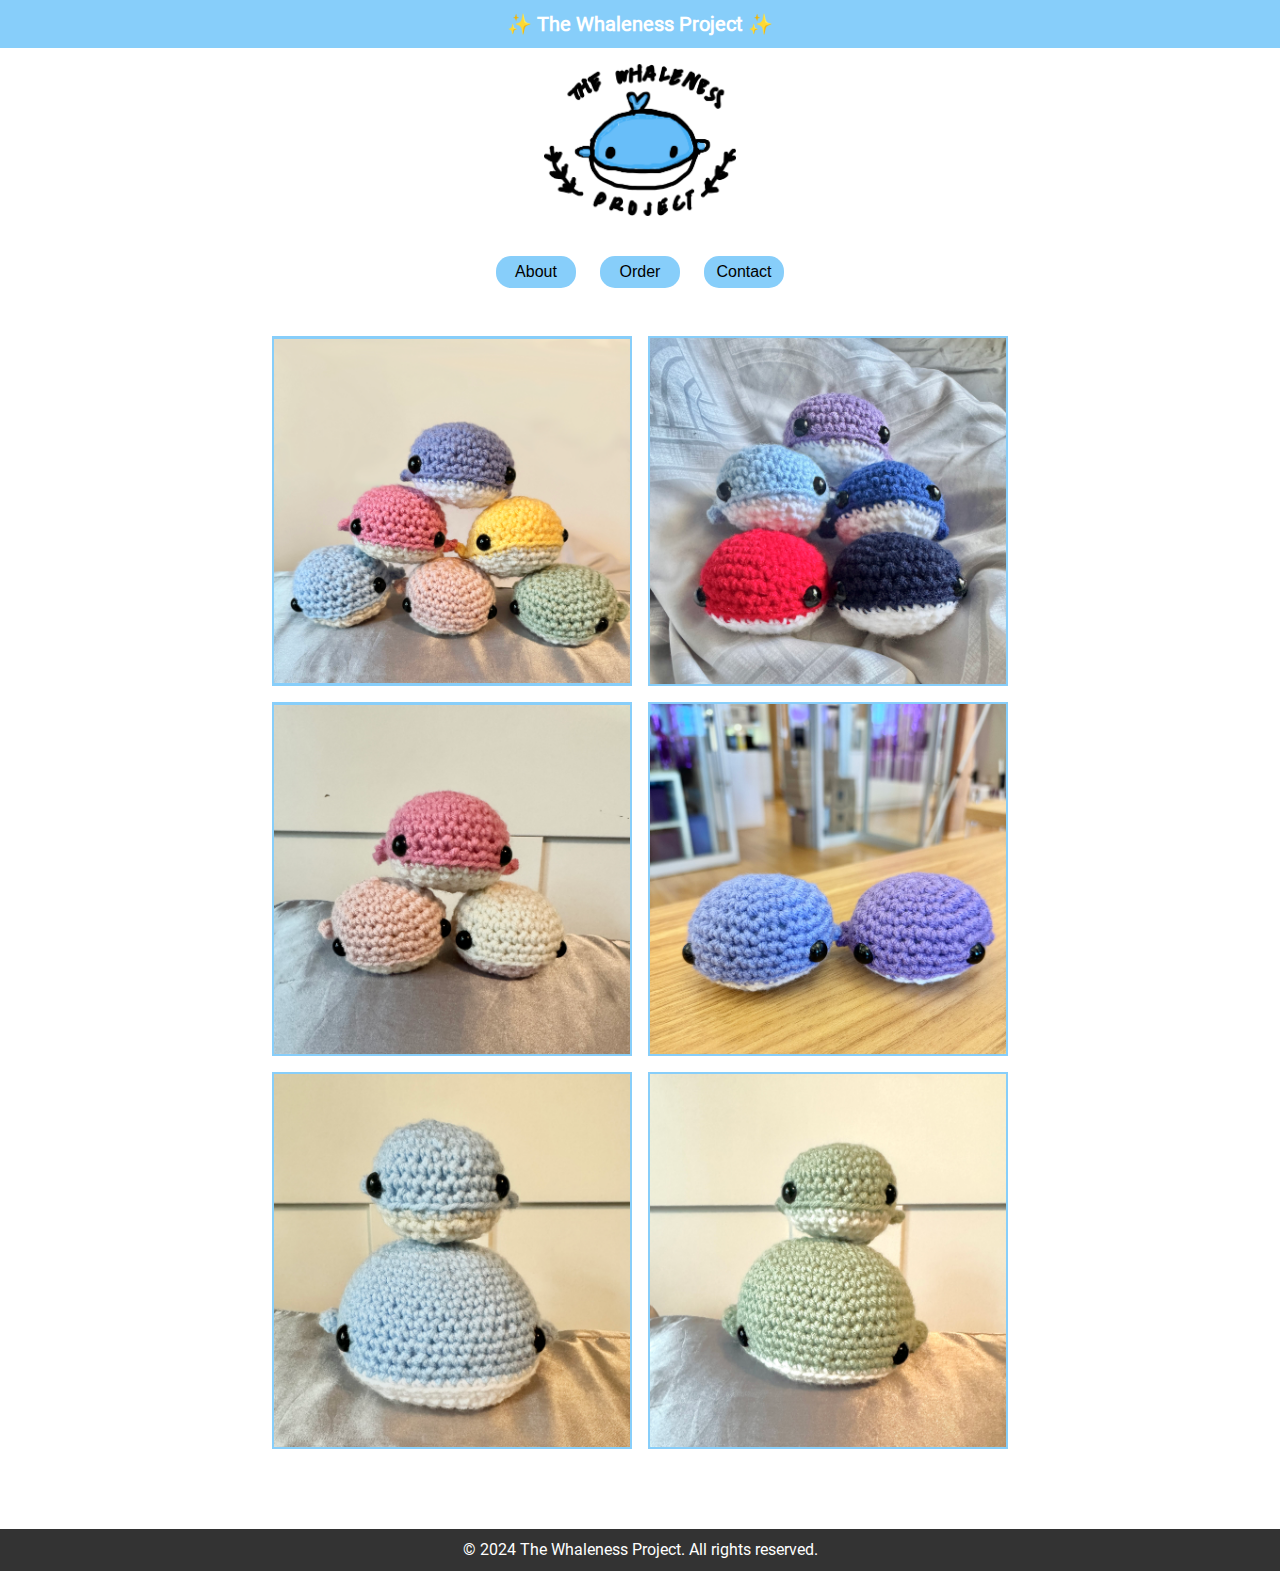
<file: index.html>
<!DOCTYPE html>
<html lang="en">

<head>
    <meta charset="UTF-8">
    <meta name="viewport" content="width=device-width, initial-scale=1.0">
    <title>The Whaleness Project</title>
    <link rel="stylesheet" href="styles.css">
</head>

<body>
    <div class="container">
        <header class="header">
            <h1>✨ The Whaleness Project ✨</h1>
        </header>
        <aside class="sidebar-left"></aside>
        <main class="main">
            <img src="assets/thewhalenessproject.png" alt="Logo" class="main-logo">
            <div class="button-container">
                <button onclick="location.href=`about.html`">About</button>
                <button onclick="location.href=`order.html`">Order</button>
                <button onclick="location.href=`contact.html`">Contact</button>
            </div>
            <div class="gallery">
                <div class="gallery-item">
                    <a href="https://www.instagram.com/thewhalenessproject/" target="_blank" class="gallery-image-link">
                        <img src="assets/image1.jpg" alt="Gallery Image 1" class="gallery-image">
                    </a>
                </div>
                <div class="gallery-item">
                    <a href="https://www.instagram.com/thewhalenessproject/" target="_blank" class="gallery-image-link">
                        <img src="assets/image2.jpg" alt="Gallery Image 2" class="gallery-image">
                    </a>
                </div>
                <div class="gallery-item">
                    <a href="https://www.instagram.com/thewhalenessproject/" target="_blank" class="gallery-image-link">
                        <img src="assets/image3.jpg" alt="Gallery Image 3" class="gallery-image">
                    </a>
                </div>
                <div class="gallery-item">
                    <a href="https://www.instagram.com/thewhalenessproject/" target="_blank" class="gallery-image-link">
                        <img src="assets/image4.jpg" alt="Gallery Image 4" class="gallery-image">
                    </a>
                </div>
                <div class="gallery-item">
                    <a href="https://www.instagram.com/thewhalenessproject/" target="_blank" class="gallery-image-link">
                        <img src="assets/image5.jpg" alt="Gallery Image 5" class="gallery-image">
                    </a>
                </div>
                <div class="gallery-item">
                    <a href="https://www.instagram.com/thewhalenessproject/" target="_blank" class="gallery-image-link">
                        <img src="assets/image6.jpg" alt="Gallery Image 6" class="gallery-image">
                    </a>
                </div>
            </div>
        </main>
        <aside class="sidebar-right"></aside>
        <footer class="footer">
            <p>&copy; 2024 The Whaleness Project. All rights reserved.</p>
        </footer>
    </div>
</body>

</html>
</file>
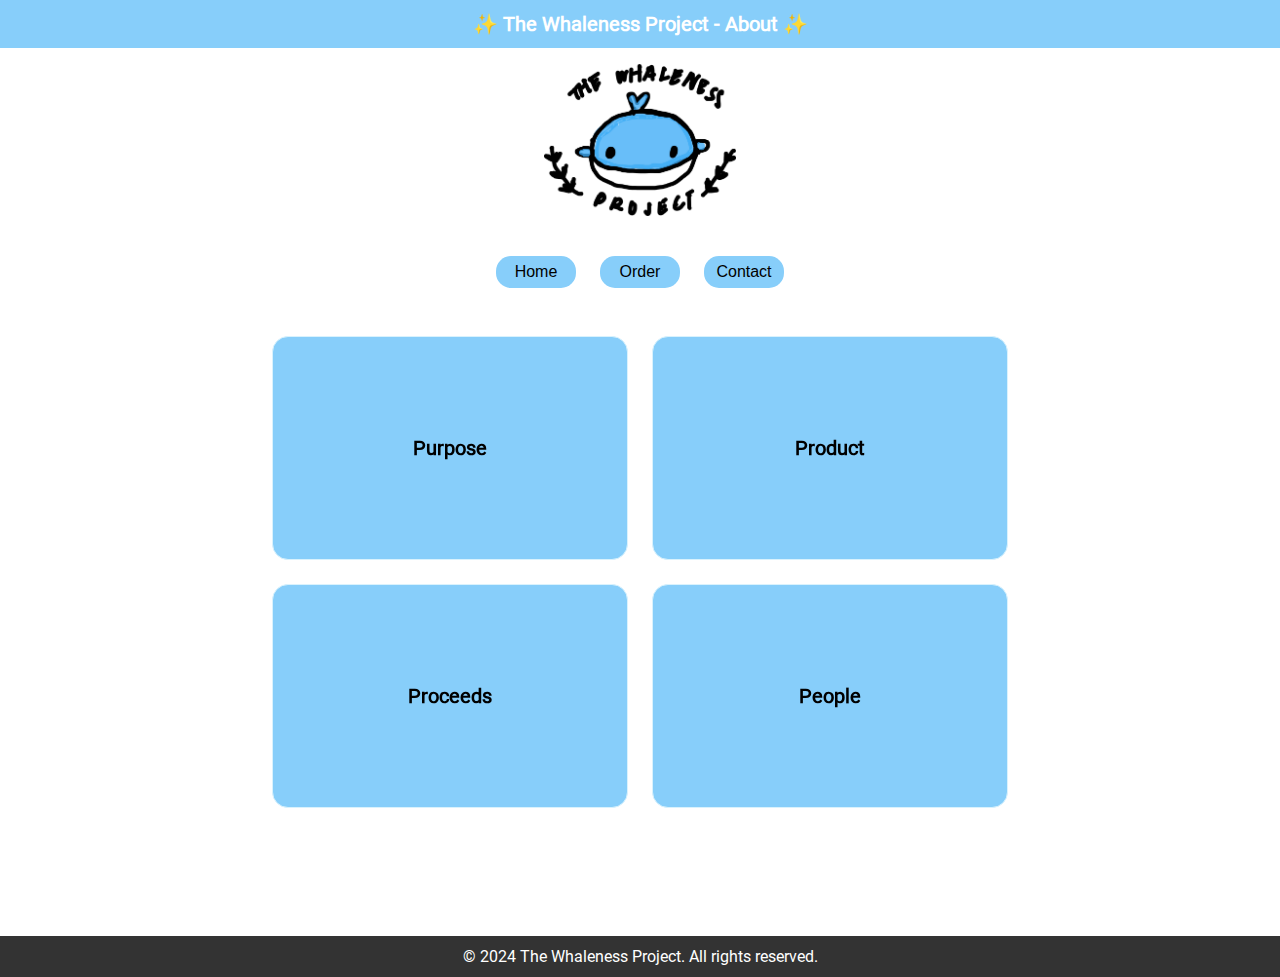
<file: about.html>
<!DOCTYPE html>
<html lang="en">

<head>
    <meta charset="UTF-8">
    <meta name="viewport" content="width=device-width, initial-scale=1.0">
    <title>About - The Whaleness Project</title>
    <link rel="stylesheet" href="styles.css">
</head>

<body>
    <div class="container">
        <header class="header">
            <h1>✨ The Whaleness Project - About ✨</h1>
        </header>
        <aside class="sidebar-left"></aside>
        <main class="main">
            <img src="assets/thewhalenessproject.png" alt="Logo" class="main-logo">
            <div class="button-container">
                <button onclick="location.href=`index.html`">Home</button>
                <button onclick="location.href='order.html'">Order</button>
                <button onclick="location.href=`contact.html`">Contact</button>
            </div>
            <div class="about-container">
                <div class="about-item" id="purpose">
                    <div class="front">Purpose</div>
                    <div class="back"><b>Purpose</b> To promote mental wellness through fundraising for mental health resources from proceeds. </div>
                </div>
                <div class="about-item" id="product">
                    <div class="front">Product</div>
                    <div class="back"><b>Product</b> Hand crafted crochet whales made with love and care in two sizes and various colours. See Order for more! </div>
                </div>
                <div class="about-item" id="proceeds">
                    <div class="front">Proceeds</div>
                    <div class="back"><b>Proceeds</b> All proceeds earned from the sale of crocheted whales will be donated to CAMH.</div>
                </div>
                <div class="about-item" id="people">
                    <div class="front">People</div>
                    <div class="back"><b>People</b> Each crochet whale is made by Catharine in honour and memory of Tony Bui.</div>
                </div>
            </div>
        </main>
        <aside class="sidebar-right"></aside>
        <footer class="footer">
            <p>&copy; 2024 The Whaleness Project. All rights reserved.</p>
        </footer>
        <script src="script.js"></script>
    </div>
</body>

</html>
</file>
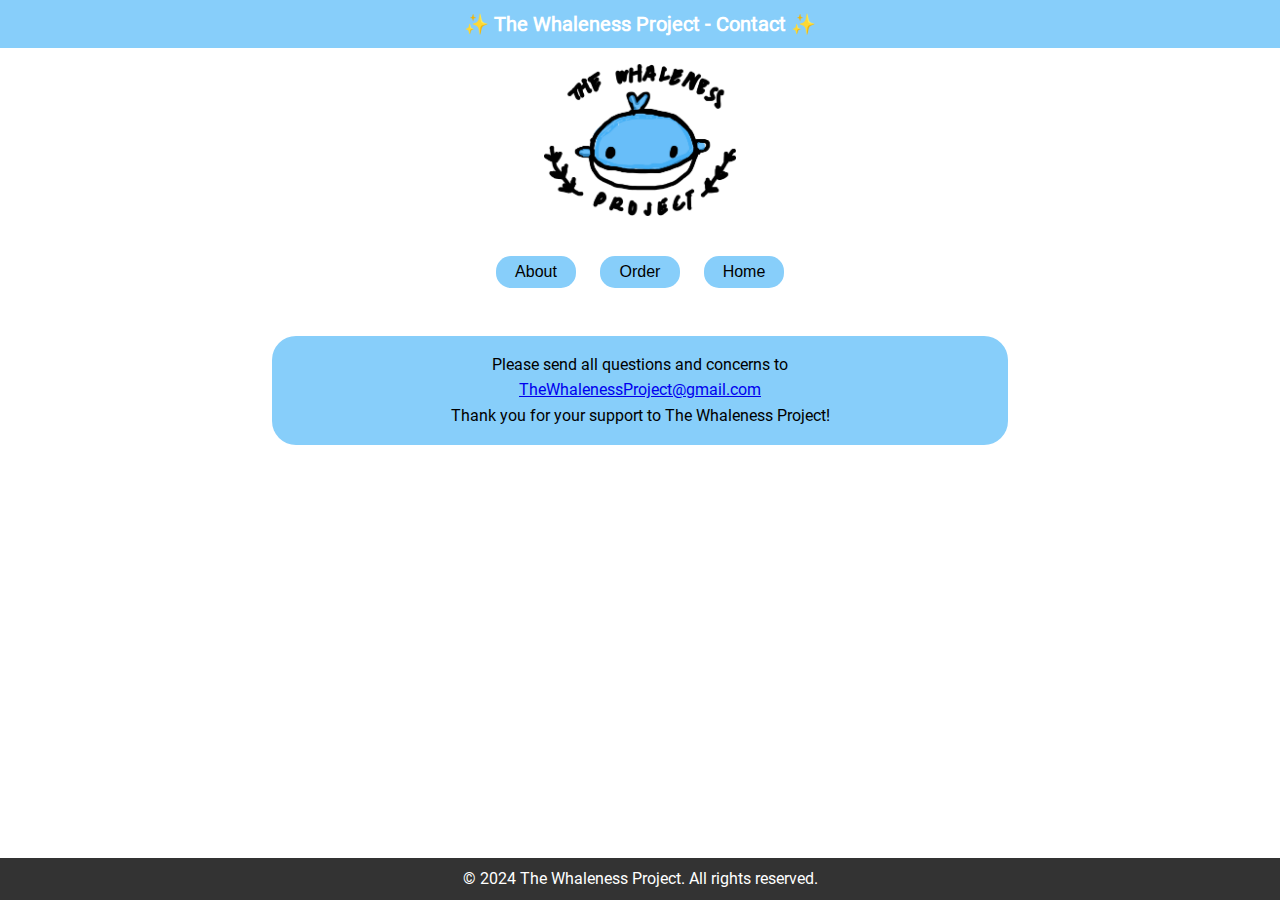
<file: contact.html>
<!DOCTYPE html>
<html lang="en">

<head>
    <meta charset="UTF-8">
    <meta name="viewport" content="width=device-width, initial-scale=1.0">
    <title>Contact - The Whaleness Project</title>
    <link rel="stylesheet" href="styles.css">
</head>

<body>
    <div class="container">
        <header class="header">
            <h1>✨ The Whaleness Project - Contact ✨</h1>
        </header>
        <aside class="sidebar-left"></aside>
        <main class="main">
            <img src="assets/thewhalenessproject.png" alt="Logo" class="main-logo">
            <div class="button-container">
                <button onclick="location.href=`about.html`">About</button>
                <button onclick="location.href='order.html'">Order</button>
                <button onclick="location.href=`index.html`">Home</button>
            </div>
            <div class="contact-container">
                <p>Please send all questions and concerns to</p>
                <p><a href="mailto: thewhalenessproject@gmail.com" class="email-link">TheWhalenessProject@gmail.com</a>
                </p>
                <p>Thank you for your support to The Whaleness Project!</p>
            </div>
        </main>
        <aside class="sidebar-right"></aside>
        <footer class="footer">
            <p>&copy; 2024 The Whaleness Project. All rights reserved.</p>
        </footer>
    </div>
</body>

</html>
</file>
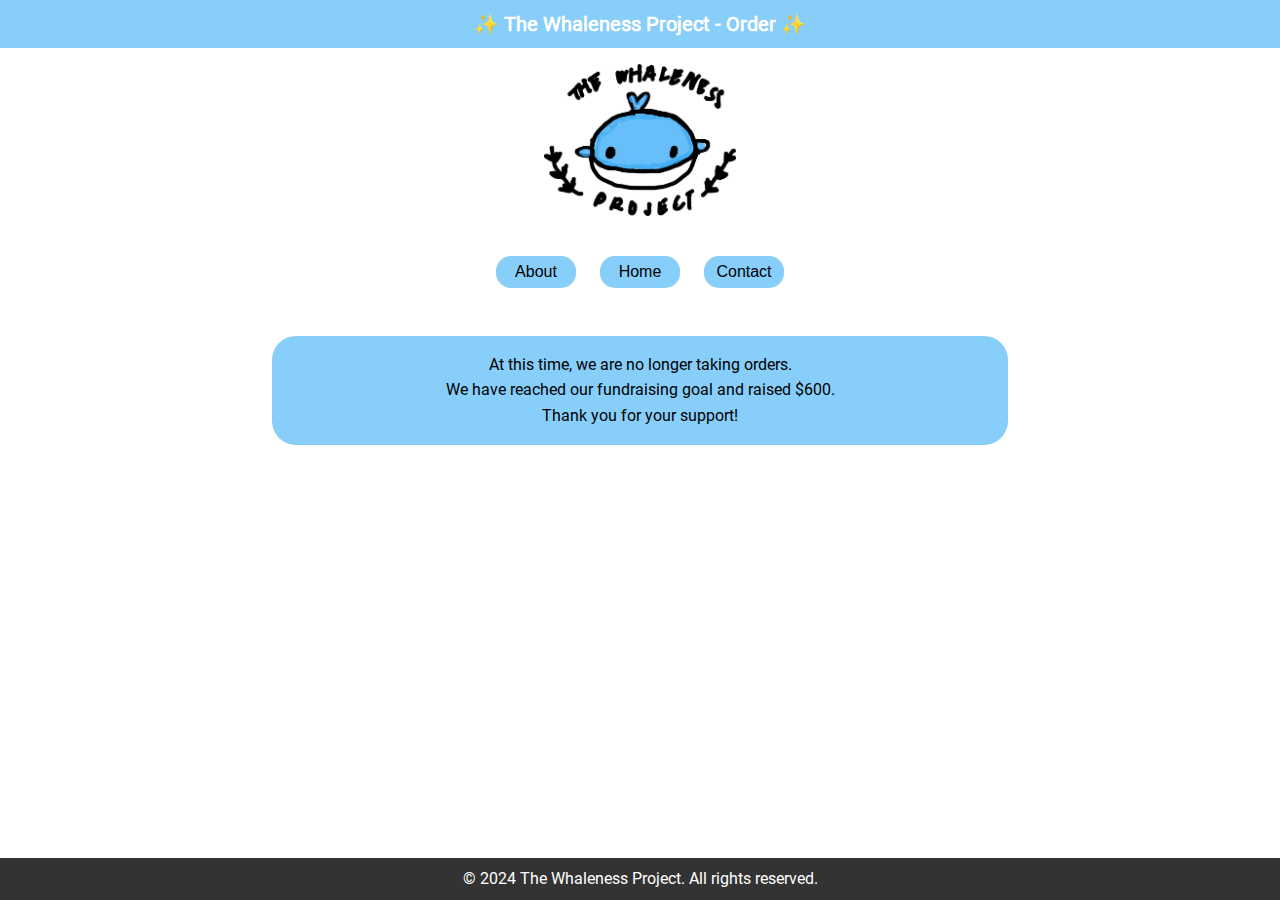
<file: order.html>
<!DOCTYPE html>
<html lang="en">

<head>
    <meta charset="UTF-8">
    <meta name="viewport" content="width=device-width, initial-scale=1.0">
    <title>Order - The Whaleness Project</title>
    <link rel="stylesheet" href="styles.css">
</head>

<body>
    <div class="container">
        <header class="header">
            <h1>✨ The Whaleness Project - Order ✨</h1>
        </header>
        <aside class="sidebar-left"></aside>
        <main class="main">
            <img src="assets/thewhalenessproject.png" alt="Logo" class="main-logo">
            <div class="button-container">
                <button onclick="location.href=`about.html`">About</button>
                <button onclick="location.href='index.html'">Home</button>
                <button onclick="location.href=`contact.html`">Contact</button>
            </div>
            <div class="contact-container">
                <p>At this time, we are no longer taking orders.</p>
                <p>We have reached our fundraising goal and raised $600.</p>
                <p>Thank you for your support!</p>
            </div>
            <!-- <div class="google-form">
                <iframe
                    src=""
                    width="100%" height="1700" frameborder="0" marginheight="0" marginwidth="0"
                    onload="window.scrollTo({top: 100,left: 0,behavior: 'smooth'})">Loading…
                </iframe> 
            </div> -->
        </main>
        <aside class="sidebar-right"></aside>
        <footer class="footer">
            <p>&copy; 2024 The Whaleness Project. All rights reserved.</p>
        </footer>
    </div>
</body>

</html>
</file>
<file: styles.css>
@font-face {
    font-family: roboto;
    src: url(assets/Roboto-Regular.ttf);
}

:root {
    --primary: #87cefa;
    --secondary: #d9f2fd;
    --white: #ffffff;
    --black: #000000;
}

/* Basic Reset */
* {
    margin: 0;
    padding: 0;
    box-sizing: border-box;
}

body {
    font-family: roboto, Arial, sans-serif;
    background-color: var(--white);
    color: var(--black);
    line-height: 1.6;
}

/* Container Grid */
.container {
    display: grid;
    grid-template-areas:
        "header header header"
        "sidebar-left main sidebar-right"
        "footer footer footer";
    grid-template-columns: 1fr 3fr 1fr;
    grid-template-rows: auto 1fr auto;
    min-height: 100vh;
}

/* Grid Areas */
header {
    grid-area: header;
    background: var(--primary);
    color: var(--white);
    padding: .50rem;
    text-align: center;
}

header h1 {
    font-size: 1.25rem;
    font-weight: bolder;
}

.sidebar-left {
    grid-area: sidebar-left;
    background: var(--white);
    padding: 1rem;
}

.sidebar-right {
    grid-area: sidebar-right;
    background: var(--white);
    padding: 1rem;
}

main {
    grid-area: main;
    background: var(--white);
    padding: 1rem;
    text-align: center;
}

.main-logo {
    width: 12rem;
    margin-bottom: 2rem;
}

.button-container {
    display: flex;
    justify-content: center;
    gap: 1.5rem;
    margin-bottom: 3rem;
}

.button-container button {
    /* flex: 1; */
    background-color: var(--primary);
    border: none;
    border-radius: 15px;
    color: var(--black);
    width: 5rem;
    height: 2rem;
    cursor: pointer;
    font-size: 1rem;
    transition: transform 0.4s ease;
}

.button-container button:hover {
    background-color: var(--secondary);
    transform: scale(1.05);
}

/* Gallery Styles */
.gallery {
    display: grid;
    grid-template-columns: repeat(2, 1fr);
    grid-gap: 1rem;
}

.gallery-item {
    background-color: var(--primary);
    border: 2px solid var(--primary);
    display: flex;
    align-items: center;
    justify-content: center;
}

.gallery-image {
    max-width: 100%;
    height: auto;
    display: block;
}

/* Footer section */

footer {
    grid-area: footer;
    background: #333;
    color: var(--white);
    text-align: center;
    padding: .50rem;
    margin-top: 4rem;
}

/* Order Page */
.google-form {
    border-radius: 1rem;
    background-color: var(--secondary);
}

/* Contact Page */
.contact-container{
    background-color: var(--primary);
    border-radius: 1.5rem;
    padding: 1rem 0.5rem;
}

/* About Page */
.about-container {
    display: grid;
    grid-template-columns: repeat(2, 1fr);
    grid-gap: 1.5rem;
    justify-items: center;
    align-items: center;
    margin-bottom: 3rem;
}

.about-item {
    width: 100%;
    height: 14rem;
    background-color: var(--primary);
    border: 1px solid var(--secondary);
    border-radius: 1rem;
    display: flex;
    justify-content: center;
    align-items: center;
    cursor: pointer;
    position: relative;
    transition: transform 0.4s ease;
}

.about-item:hover {
    transform: scale(1.05);
    background-color: var(--secondary);
}

.about-item .front,
.about-item .back {
    position: absolute;
    width: 100%;
    height: 100%;
    padding: 1rem;
    display: flex;
    justify-content: center;
    align-items: center;
    backface-visibility: hidden;
    align-items: center;
    flex-direction: column;
}

.about-item .front {
    font-size: 1.25rem;
    z-index: 2;
    font-weight: bolder;
}

.about-item .back {
    display: none;
    /* Hide back text by default */
}

.back b {
    font-size: 1.125rem;
}

/* Add styles for the flipped state */
.about-item.flip .front {
    display: none;
}

.about-item.flip .back {
    display: flex;
}

.whale-background img {
    width: 200px;
    height: auto;
    border: 1px solid var(--white);
}

/* Responsive Design */
@media (max-width: 768px) {
    .container {
        grid-template-areas:
            "header"
            "main"
            "sidebar-left"
            "sidebar-right"
            "footer";
        grid-template-columns: 1fr;
    }

    .sidebar-left,
    .sidebar-right {
        display: none;
    }
}
</file>
